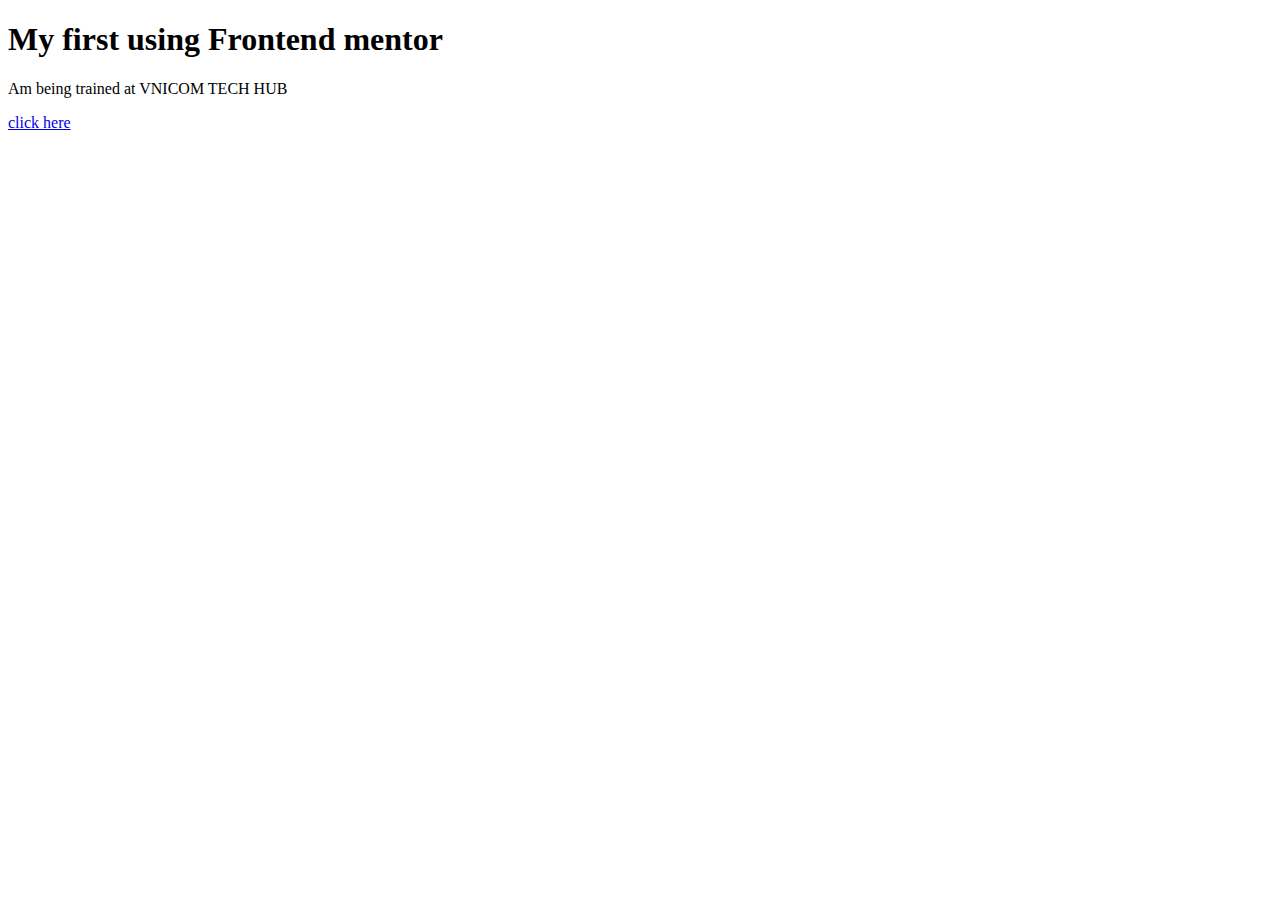
<file: index.html>
<!DOCTYPE html>
<html lang="en">
  <head>
    <meta charset="UTF-8" />
    <meta name="viewport" content="width=device-width, initial-scale=1.0" />
    <title>Document</title>
  </head>
  <body>
    <h1>My first using Frontend mentor</h1>
    <p>Am being trained at VNICOM TECH HUB</p>
    <a href="./news-homepage-main/index.html">click here</a>
 </html>
  </body>
</html>
</file>
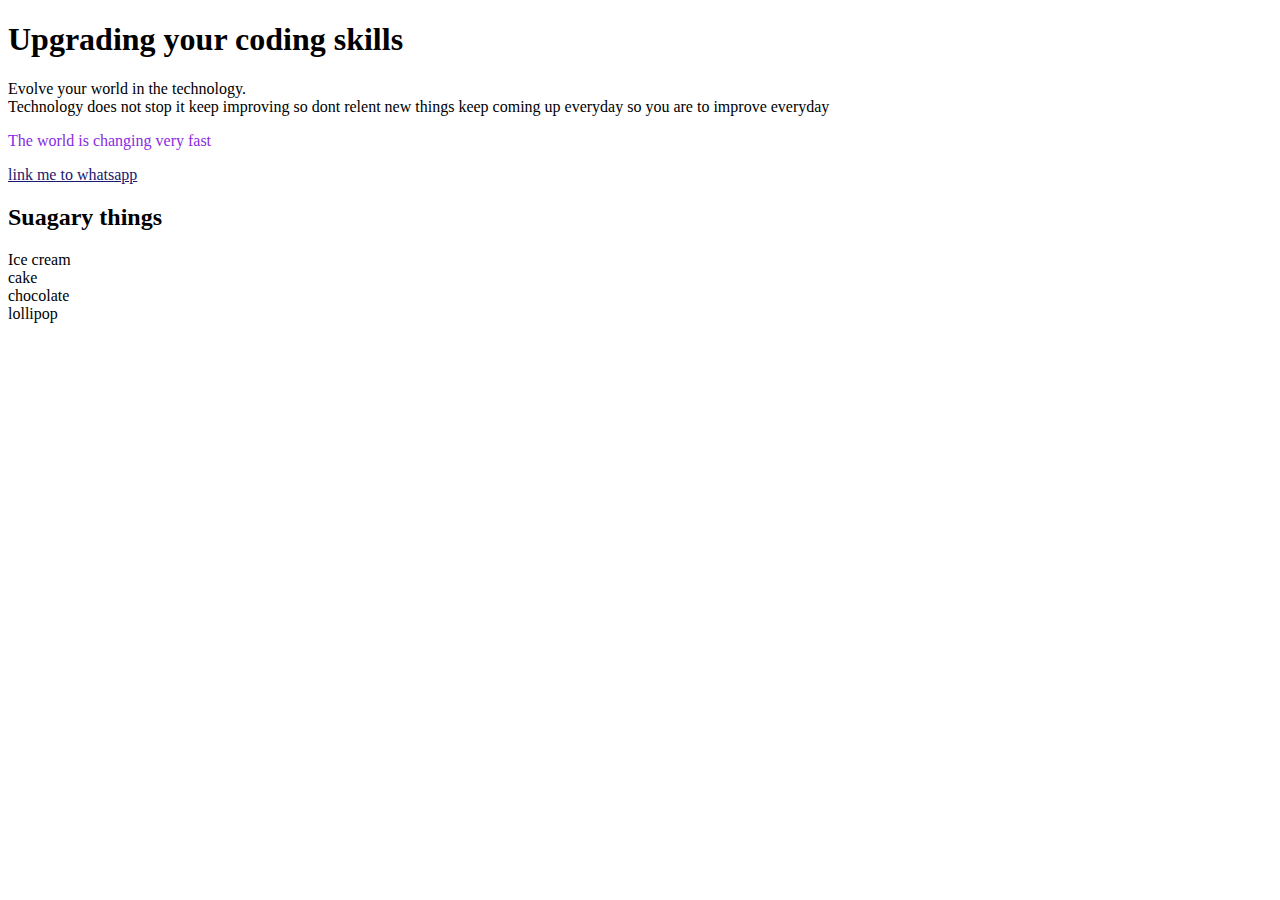
<file: class_1/index.html>
<!DOCTYPE html>
<html lang="en">
<head>
    <meta charset="UTF-8">
    <meta name="viewport" content="width=device-width, initial-scale=1.0">
    <title>Frontend class vthcohort 3 | Home</title>
</head>
<body>
    <title>My first HTML Website</title>

    <h1>Upgrading your coding skills</h1>

    <p>Evolve your world in the technology.<br> Technology does not stop it keep improving so dont relent new things keep coming up everyday so you are to improve everyday </p>
    
     <p style="color: blueviolet;">The world is changing very fast</p>

     <a href="https/www.whatsapp.com" style="color: midnightblue;">link me to whatsapp </a>

     <h2>Suagary things</h2>
       <li>Ice cream</li>
       <li>cake</li>
        <li>chocolate</li>
       <li>lollipop</li>
     
</body>
</html>
</file>
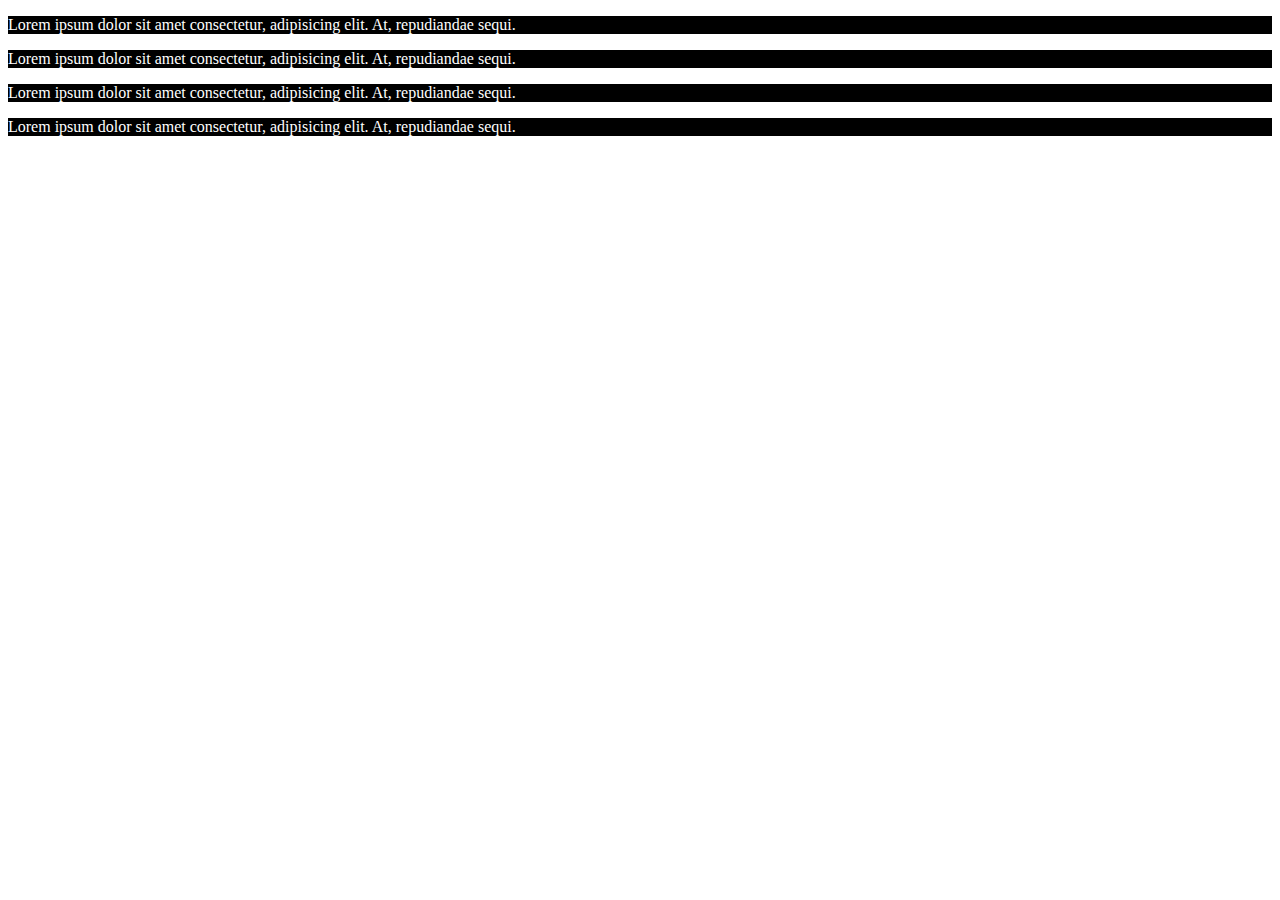
<file: class_2/index.html>
<!DOCTYPE html>
<html lang="en">
<head>
    <meta charset="UTF-8">
    <meta name="viewport" content="width=device-width, initial-scale=1.0">
    <link rel="stylesheet" href="index.css">
    <title>CSS | Home</title>
</head>
<body>
    <main id="main+_comtainer">
        <section>
            <p>Lorem ipsum dolor sit amet consectetur, adipisicing elit. At, repudiandae sequi.</p>
        </section>
        <section>
            <p>Lorem ipsum dolor sit amet consectetur, adipisicing elit. At, repudiandae sequi.</p>
        </section>
        <section>
            <p>Lorem ipsum dolor sit amet consectetur, adipisicing elit. At, repudiandae sequi.</p>
        </section>
        <section>
            <p>Lorem ipsum dolor sit amet consectetur, adipisicing elit. At, repudiandae sequi.</p>
        </section>
    </main>
</body>
</html>
</file>
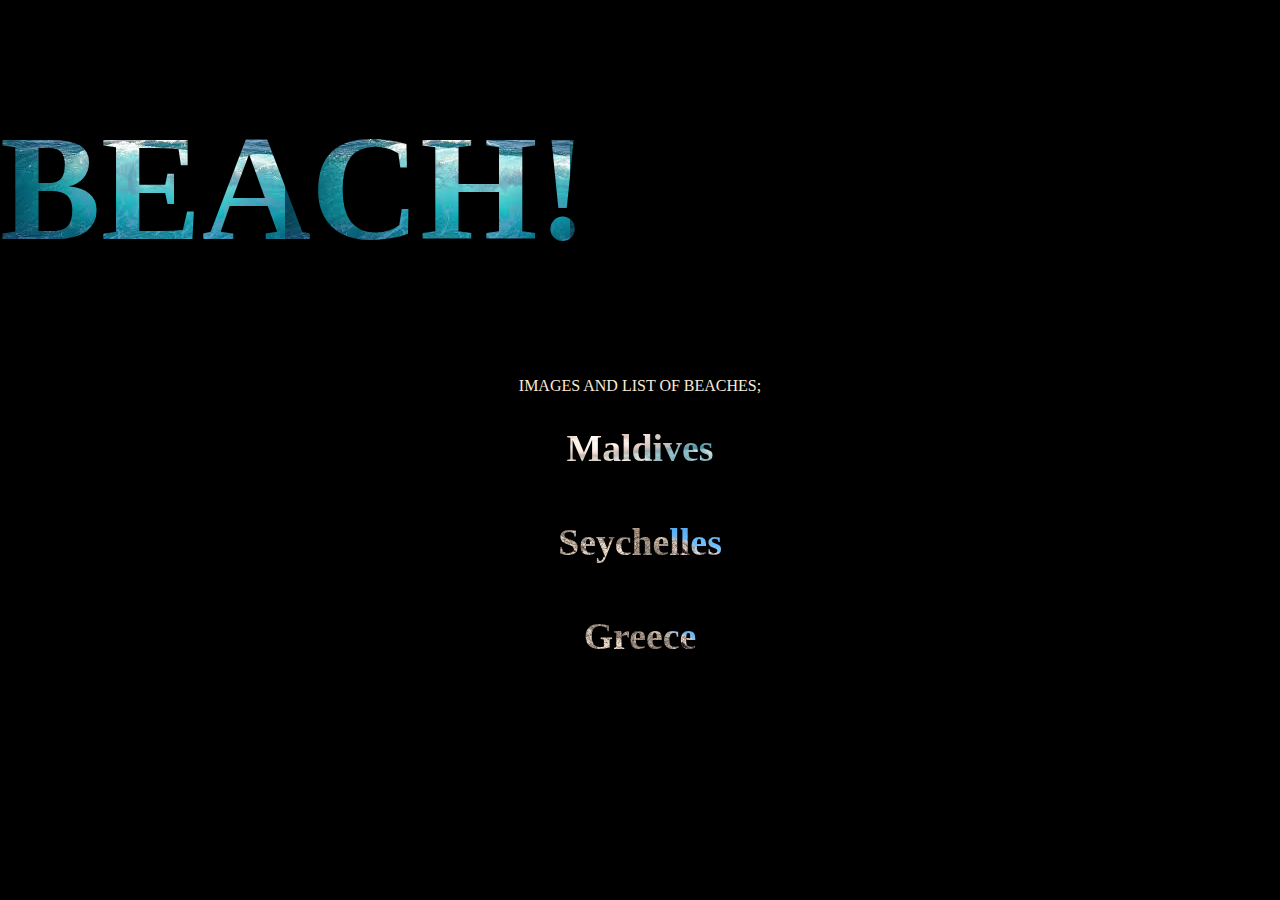
<file: class_assignment/index.html>
<!DOCTYPE html>
<html lang="en">
<head>
    <meta charset="UTF-8">
    <meta name="viewport" content="width=device-width, initial-scale=1.0">
    <link rel="stylesheet" href="index.css">
    <title>ASSIGNMENT</title>
</head>
<body>
    <h1>BEACH!</h1> 
    
    <p>IMAGES AND LIST OF BEACHES;</p>
    <h2>Maldives</h2>
    <h4>Seychelles</h4>
    <h4>Greece</h4>
      
</body>

</html>
</file>
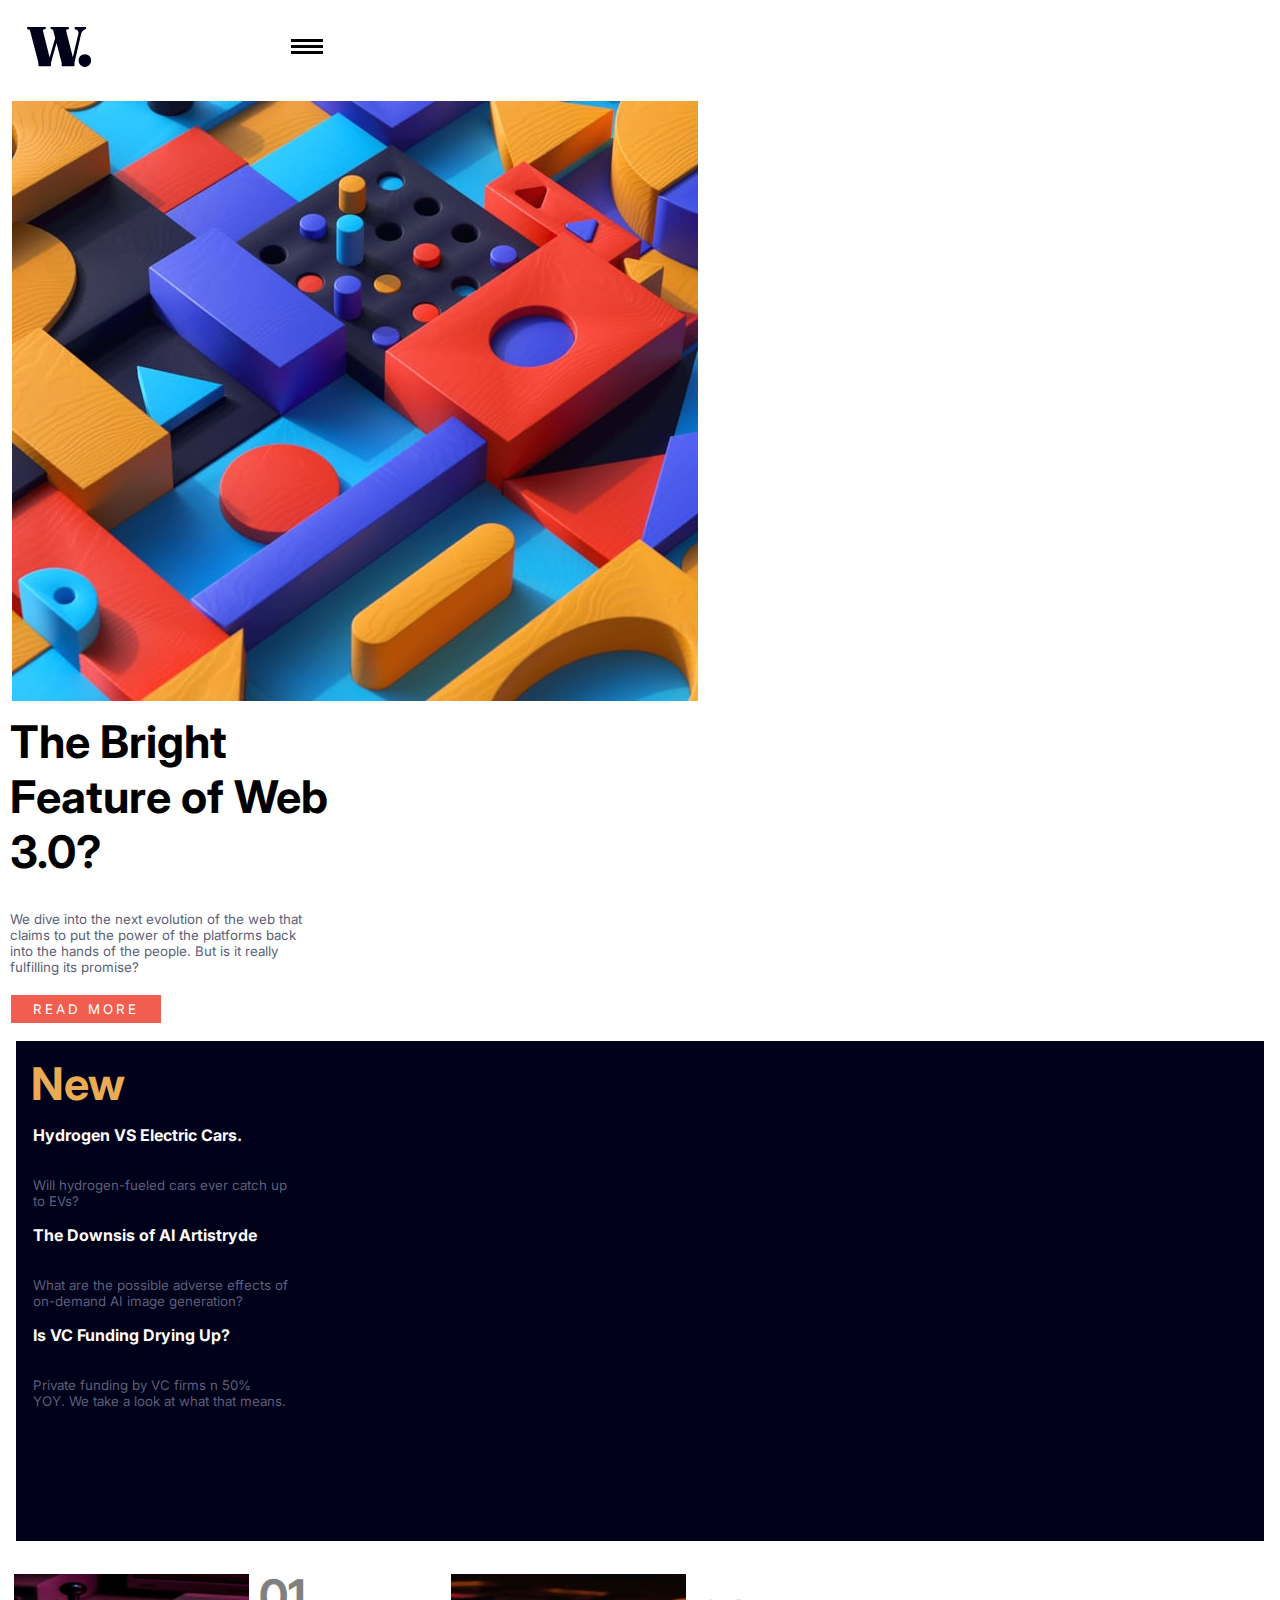
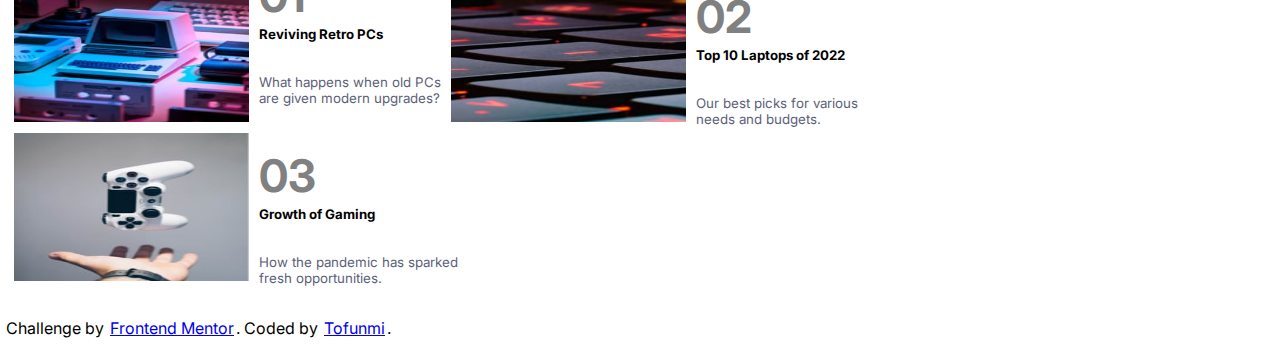
<file: news-homepage-main/index.html>
<!DOCTYPE html>
<html lang="en">
<head>
  <meta charset="UTF-8">
  <meta name="viewport" content="width=device-width, initial-scale=1.0">
  <link rel="icon" type="image/png" sizes="32x32" href="./assets/images/favicon-32x32.png">
  <link rel="preconnect" href="https://fonts.googleapis.com">
  <link rel="preconnect" href="https://fonts.gstatic.com" crossorigin>
  <link href="https://fonts.googleapis.com/css2?family=Inter:wght@100..900&display=swap" rel="stylesheet">

  <link rel="stylesheet" href="./css/main.css">
  <title>Tofunmi Mentor | News Homepage</title>
</head>
<body>
  <header class="main_header">
    <div class="container">
      <div>
         <img src="./assets/images/logo.svg">
    </div>
    <input type="checkbox" name="checkbox" id="input">
    <nav class="navbar">
      <ul class="classlist">
        <li class="listitem"><a href="#" class="listlink">Home</a></li>
        <li class="listitem"><a href="#" class="listlink">New</a></li>
        <li class="listitem"><a href="#" class="listlink">Popular</a></li>
        <li class="listitem"><a href="#" class="listlink">Trending</a></li>
        <li class="listitem"><a href="#" class="listlink">Category</a></li>
      </ul>
    </nav>
    <div class="menucontainer">
      <label for="input" class="menuButton">
       <span class="hamburger">
       </span>
     </div>
  </header>

  <section class="section_1">
  <div class="wrapper">
    <div class="img"> 
      <img src="./assets/images/image-web-3-mobile.jpg">
     </div>
   </div>

   <div>
    <h1>The Bright<br> Feature of Web<br> 3.0?</h1>
    <p>We dive into the next evolution of the web that<br> claims to put the power of the platforms back<br> into the hands of the people. 
      But is it really<br> fulfilling its promise? <a href="READ MORE" class="a">READ MORE</a></p>
   </div>
  </section>

  <section>
    <div class="item">
      <div>
        <h3>New</h3>
        <div>
          <h4 class="h4">Hydrogen VS Electric Cars.</h4>
          <p>Will hydrogen-fueled cars ever catch up <br>to EVs?</p>
      </div>
        
       <div>
        <h4>The Downsis of AI Artistryde</h4>
        <p> What are the possible adverse effects of<br> on-demand AI image generation?</p> 
       </div>
       
        <div>
          <h4>Is VC Funding Drying Up?</h4>
        <p> Private funding by VC firms n 50% <br>YOY. We take a look at what that means.</p>
        </div>
        </div>
  </section>

  <section>
    <div class="center">
          <img src="./assets/images/image-retro-pcs.jpg" class="pic">
            <div class="text">
            <h1 class="index">01</h1>
           <h5>Reviving Retro PCs</h5>
            <p>What happens when old PCs <br>are given modern upgrades?</p><br>
             </div>

          <img src="./assets/images/image-top-laptops.jpg" class="pic">
          <div class="text">
          <h1 class="index">02</h1>
          <h5>Top 10 Laptops of 2022</h5> 
         <p>Our best picks for various <br>needs and budgets.</p>
           </div>
        
          <img src="./assets/images/image-gaming-growth.jpg" class="pic">
          <div class="text">
          <h1 class="index">03</h1>
          <h5>Growth of Gaming</h5> 
          <p> How the pandemic has sparked<br> fresh opportunities.</p> 
         </div>
        </div>
        </section>
  
  <div class="attribution">
    Challenge by <a href="https://www.frontendmentor.io?ref=challenge" target="_blank">Frontend Mentor</a>. 
    Coded by <a href="#">Tofunmi</a>.
    </div>
  </section>
</body>
</html>
</file>
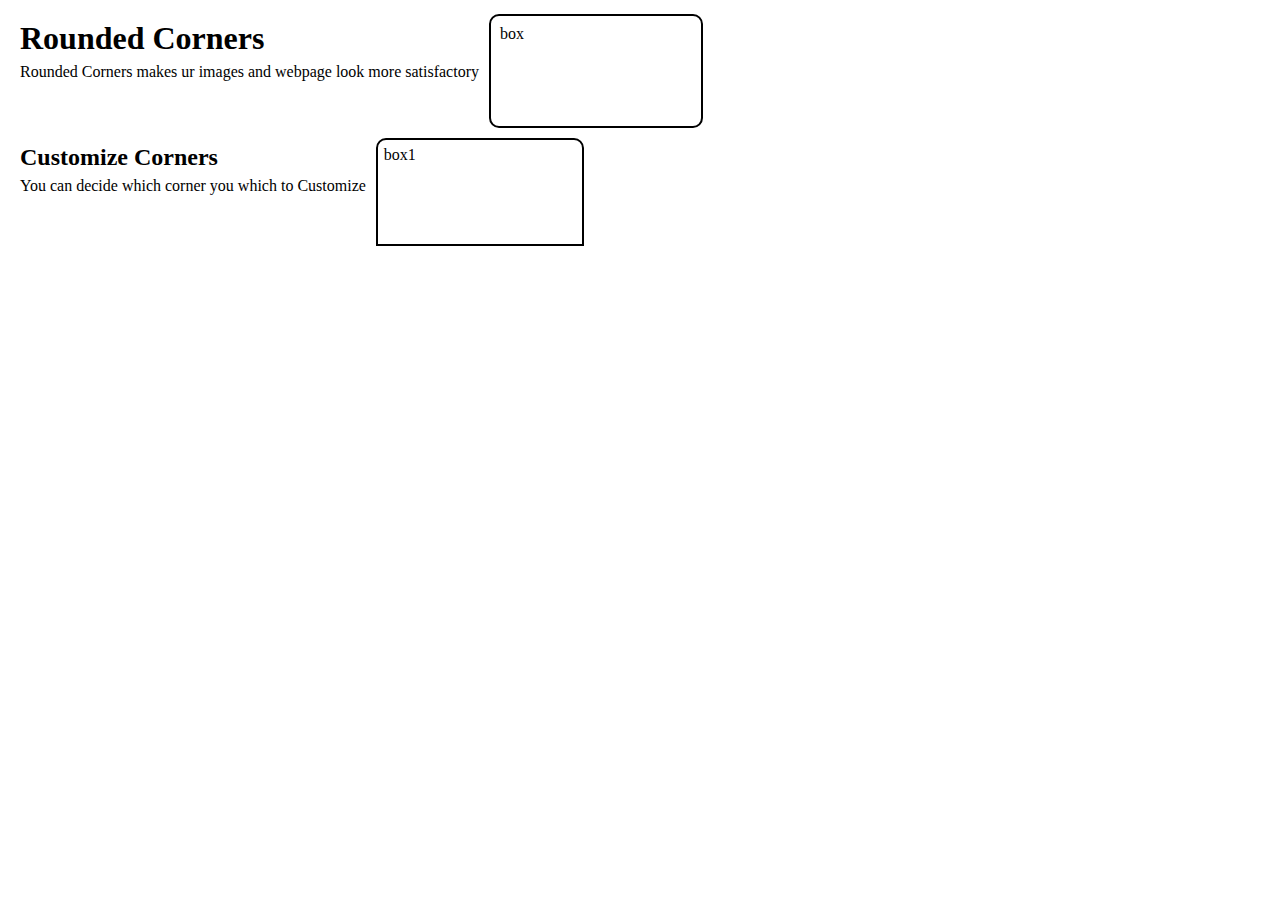
<file: class_1/corner/index.html>
<!DOCTYPE html>
<html lang="en">
<head>
    <meta charset="UTF-8">
    <meta name="viewport" content="width=device-width, initial-scale=1.0">
    <link rel="stylesheet" href="style.css">
    <title>DOCUMENT</title>
</head>
<body>
     <section>
        <div>
            <h1>Rounded Corners</h1>
            <p>Rounded Corners makes ur images and webpage look more satisfactory </p>
            </div>
    
        <div class="p">
          <p>box</p>  
        </div>
         </div>
     </section>
     
     <section1>
        <div>
            <h2>Customize Corners</h2>
            <p>You can decide which corner you which to Customize</p>
        
         </div>
       
        <div class="p1">
            <p>box1</p>
        </div>
     </section1>
    
</body>
</html>
</file>
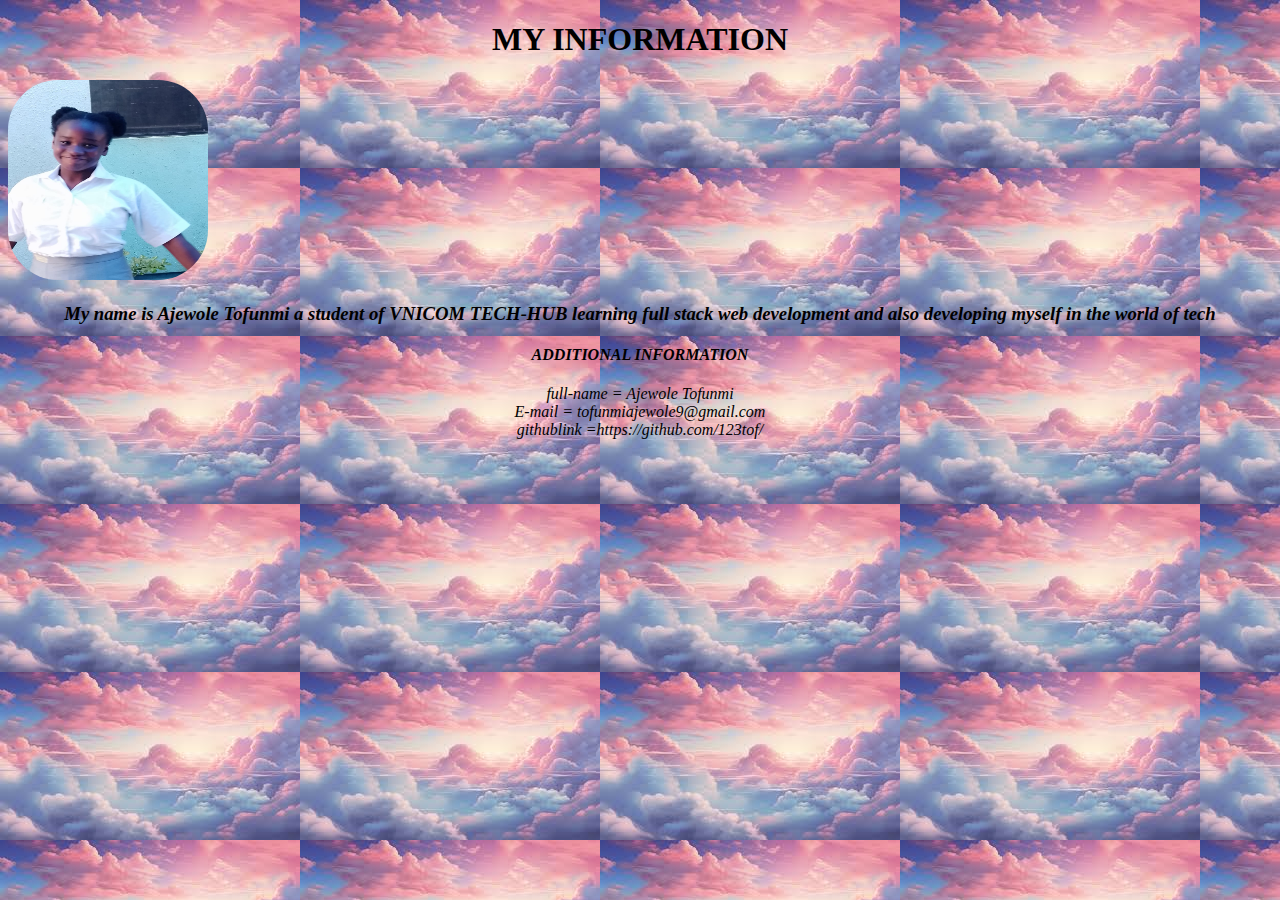
<file: class_1/portfolio/index.html>
<!DOCTYPE html>
<html lang="en">
<head>
    <meta charset="UTF-8">
    <meta name="viewport" content="width=device-width, initial-scale=1.0">
    <link rel="stylesheet" href="style.css">
    <title>PORTFOLIO</title>
</head>
<body style="background-image: url(wall.jpg );">
    <h1 style="text-align: center;" >MY INFORMATION</h1>
    <style style="background-image: 90px;"></style>
    

    <section>
        <img src="img.jpg.jpg" alt=""  style="height: 200px;" style="width: 300px;">
    </section>    
        <h3><i>My name is Ajewole Tofunmi a student of VNICOM TECH-HUB learning full stack web development and also developing myself in the world of tech</i></h3>
    

    <section>
        <h4 style="text-align: center;"><i>ADDITIONAL INFORMATION</i></h4>
        
            <li style="text-align: center;"><i>full-name = Ajewole Tofunmi</i></li>
            <li style="text-align: center;"><i>E-mail = tofunmiajewole9@gmail.com</i></li>
            <li style="text-align: center;"><i>githublink =https://github.com/123tof/ </i></li>
        </ul>
    </section>
</body>
</html>
</file>
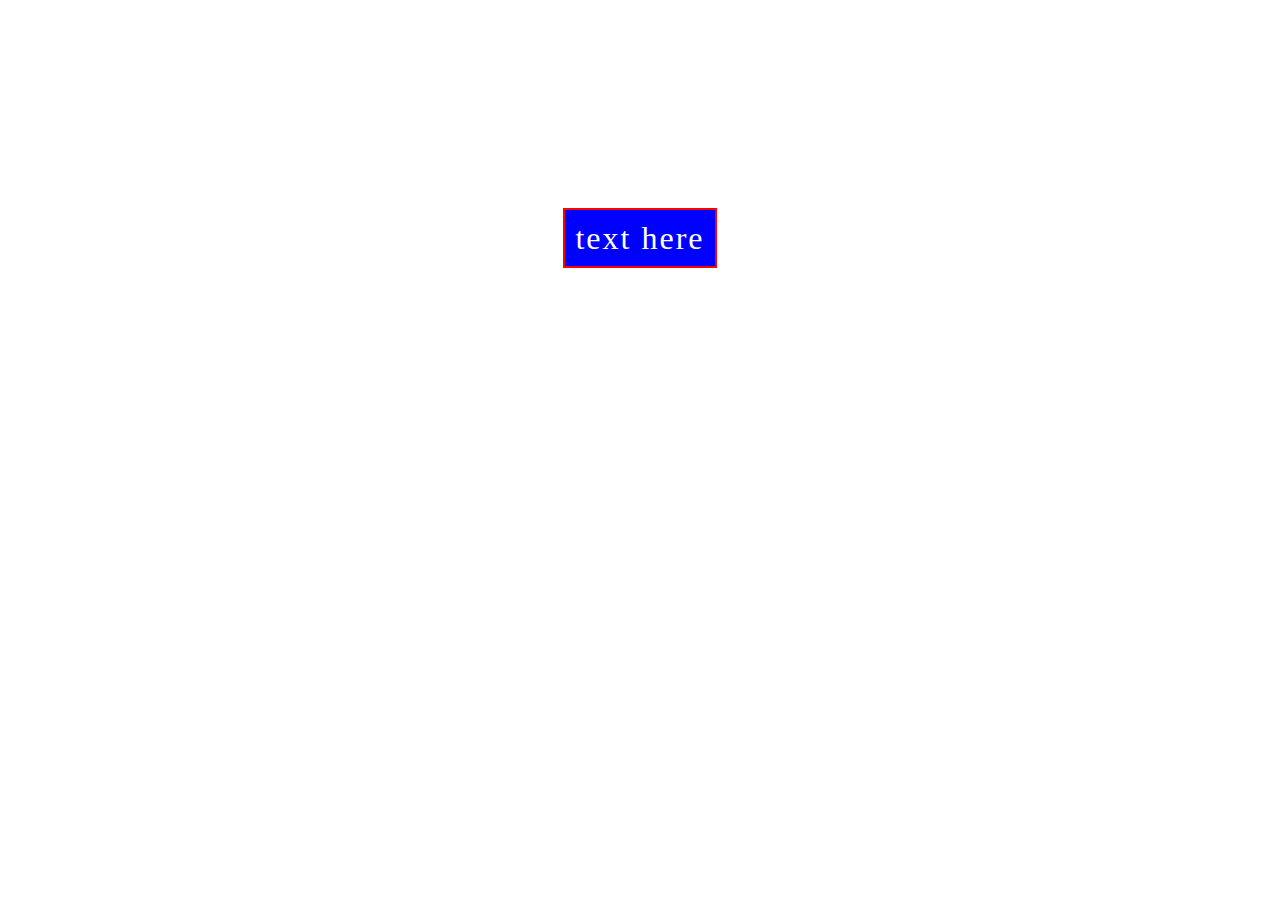
<file: news-homepage-main/class_3/index.html>
<!DOCTYPE html>
<html lang="en">
<head>
    <meta charset="UTF-8">
    <meta name="viewport" content="width=device-width, initial-scale=1.0">
    <link rel="stylesheet" href="style.css">
    <title>Document</title>
</head>
<body>
    <a href="#" class="btn">text here</a>
</body>
</html>
</file>
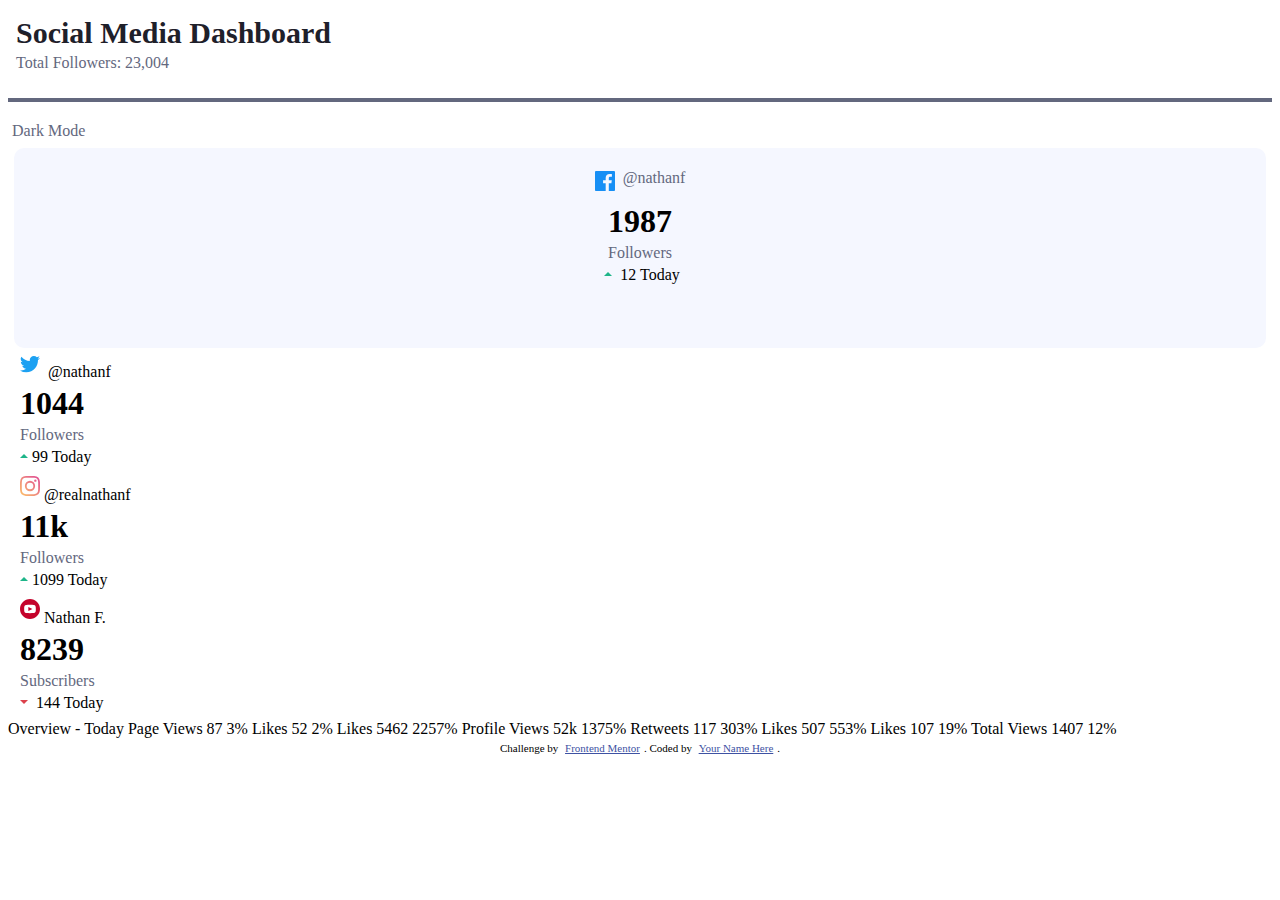
<file: social-media-dashboard-with-theme-switcher-master/social-media-dashboard-with-theme-switcher-master/index.html>
<!DOCTYPE html>
<html lang="en">
<head>
  <meta charset="UTF-8">
  <meta name="viewport" content="width=device-width, initial-scale=1.0"> <!-- displays site properly based on user's device -->

  <link rel="icon" type="image/png" sizes="32x32" href="./images/favicon-32x32.png">
  <link rel="stylesheet" href="css/main.css ">
  <title>Frontend Mentor | [Challenge Name Here]</title>

  <!-- Feel free to remove these styles or customise in your own stylesheet 👍 -->
  <style>
    .attribution { font-size: 11px; text-align: center; }
    .attribution a { color: hsl(228, 45%, 44%); }
  </style>
</head>
<body>
<header>
  <h2>Social Media Dashboard</h2>
  <p>Total Followers: 23,004</p> 
</header>
 <div class="custom_line"></div>
  
   <p>Dark Mode</p> 

<section>
  <div class="smf">
    <div class="social">
      <img src="images/icon-facebook.svg">
      <p> @nathanf</p>
    </div>
    <h1>1987</h1>
    <p>Followers</p>
   <img src="images/icon-up.svg"> 12 Today
  
  </div>

  <div>
   <img src="images/icon-twitter.svg"> @nathanf
   <h1>1044</h1> 
    <p>Followers</p>
   <img src="images/icon-up.svg">99 Today
  </div>
 
<div>
   <img src="images/icon-instagram.svg">@realnathanf
   <h1>11k</h1> 
   <p>Followers</p>
   <img src="images/icon-up.svg">1099 Today
</div>
 
<div>
  <img src="images/icon-youtube.svg">Nathan F.
  <h1>8239</h1>
  <p>Subscribers</p>
  <img src="images/icon-down.svg"> 144 Today
</div>
</section>
  
  



  Overview - Today

  Page Views
  87
  3%

  Likes
  52
  2%

  Likes
  5462
  2257%

  Profile Views
  52k
  1375%

  Retweets
  117
  303%

  Likes
  507
  553%

  Likes
  107
  19%

  Total Views
  1407
  12%
  
  <div class="attribution">
    Challenge by <a href="https://www.frontendmentor.io?ref=challenge" target="_blank">Frontend Mentor</a>. 
    Coded by <a href="#">Your Name Here</a>.
  </div>
</body>
</html>
</file>
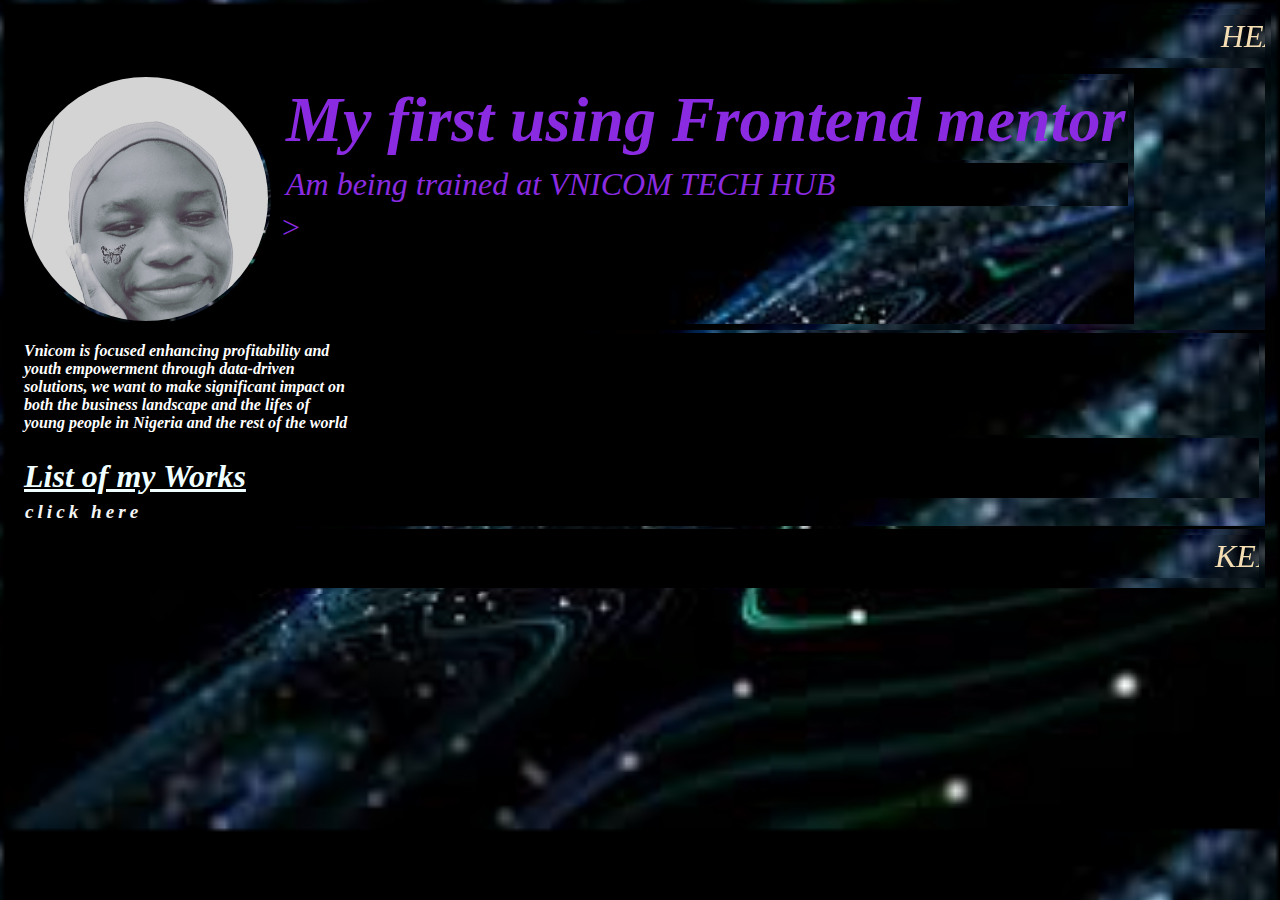
<file: file.html>
<!DOCTYPE html>
<html lang="en">
  <head>
    <meta charset="UTF-8" />
    <meta name="viewport" content="width=device-width, initial-scale=1.0" />
    <link rel="stylesheet" href="style.css">
    <title>Document</title>
  </head>
  <body>
    <marquee>HEADLINES: YOU ARE WELCOME TO VNICOM COME AND LEARN AND IMPACT OTHERS</marquee>
    <header class="wrapper">
      <img src="whix.jpg" alt="a lady picture" class="container">
      <div class="info">
        <h1>My first using Frontend mentor</h1>
        <p>Am being trained at VNICOM TECH HUB</p>
        >
      </div>
       </header>

      <section>
        <p>Vnicom is focused enhancing profitability and<br>youth empowerment through data-driven<br> solutions, we want to make significant impact on<br> both the business landscape and the lifes of<br> young people in Nigeria and the rest of the world<br></p>
        <h3>List of my Works</h3>
        <a href="./news-homepage-main/index.html">click here</a>
      </section>
      
   <footer>
    <marquee>KEEP EVOLVING MOVE NEVER SLOW YOUR SPEED!!!</marquee>
   </footer>

   
 </html>
  </body>
</html>
</file>
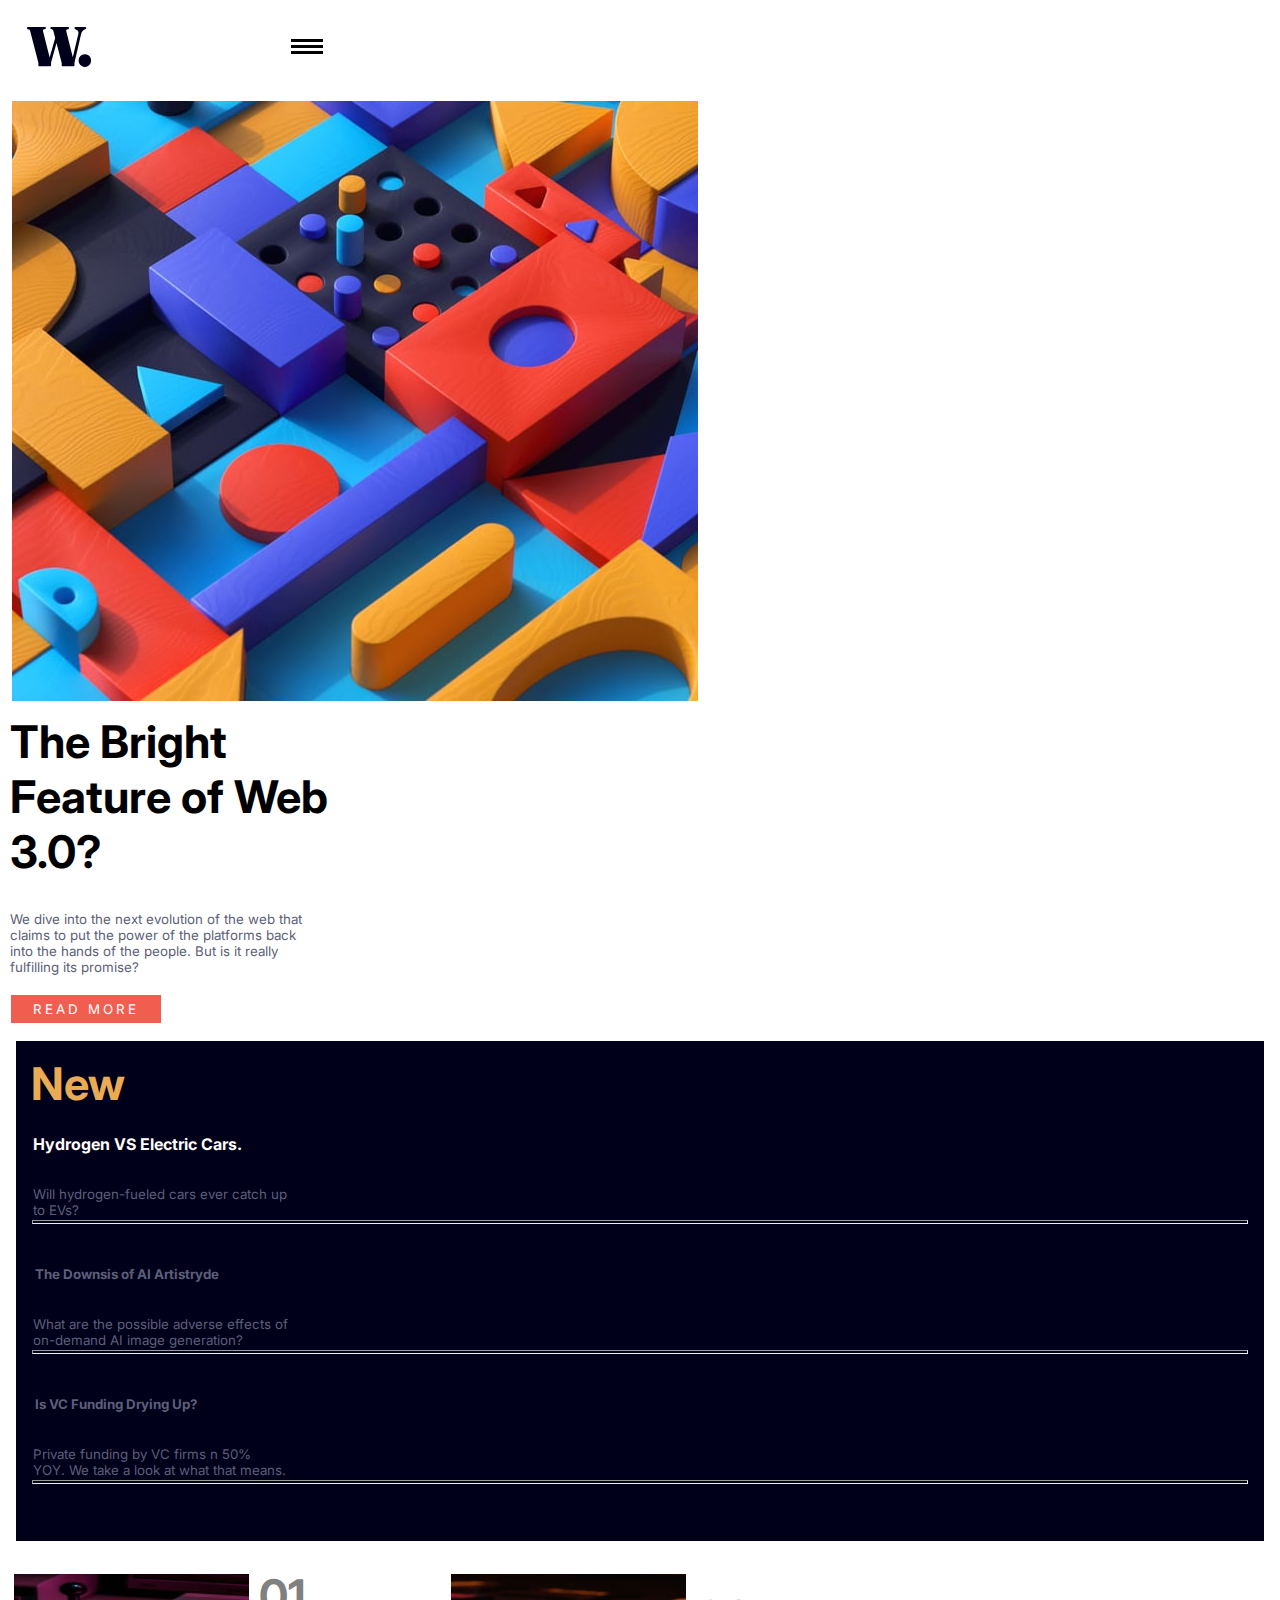
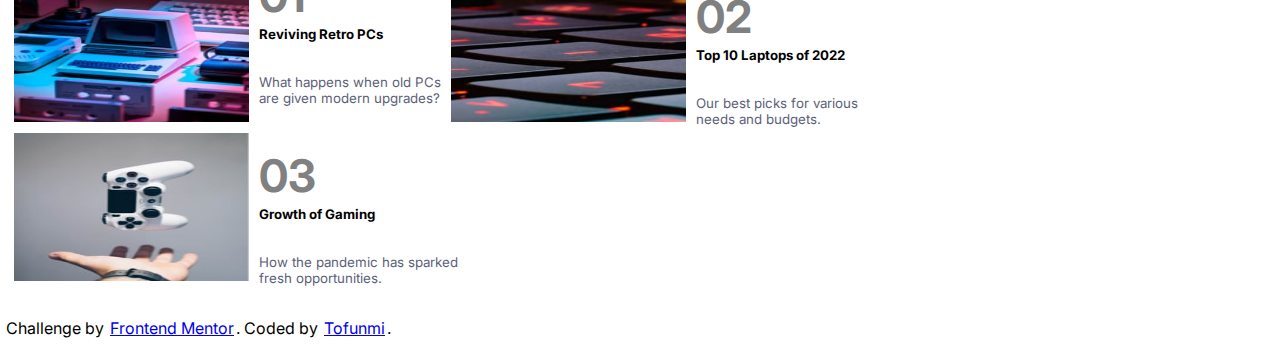
<file: news-homepage-main/index1.html>
<!DOCTYPE html>
<html lang="en">
<head>
  <meta charset="UTF-8">
  <meta name="viewport" content="width=device-width, initial-scale=1.0">
  <link rel="icon" type="image/png" sizes="32x32" href="./assets/images/favicon-32x32.png">
  <link rel="preconnect" href="https://fonts.googleapis.com">
  <link rel="preconnect" href="https://fonts.gstatic.com" crossorigin>
  <link href="https://fonts.googleapis.com/css2?family=Inter:wght@100..900&display=swap" rel="stylesheet">

  <link rel="stylesheet" href="./css/main.css">
  <title>Tofunmi Mentor | News Homepage</title>
</head>
<body>
  <header class="main_header">
    <div class="container">
      <div>
         <img src="./assets/images/logo.svg">
    </div>
    <input type="checkbox" name="checkbox" id="input">
    <nav class="navbar">
      <ul class="classlist">
        <li class="listitem"><a href="#" class="listlink">Home</a></li>
        <li class="listitem"><a href="#" class="listlink">New</a></li>
        <li class="listitem"><a href="#" class="listlink">Popular</a></li>
        <li class="listitem"><a href="#" class="listlink">Trending</a></li>
        <li class="listitem"><a href="#" class="listlink">Category</a></li>
      </ul>
    </nav>
    <div class="menucontainer">
      <label for="input" class="menuButton">
       <span class="hamburger">
       </span>
     </div>
  </header>

  <section class="section_1">
  <div class="wrapper">
    <div class="img"> 
      <img src="./assets/images/image-web-3-mobile.jpg" alt="">
     </div>
   </div>

   <div>
    <h1>The Bright<br> Feature of Web<br> 3.0?</h1>
    <p>We dive into the next evolution of the web that<br> claims to put the power of the platforms back<br> into the hands of the people. 
      But is it really<br> fulfilling its promise? <a href="READ MORE" class="a">READ MORE</a></p>
   </div>
  </section>

  <section>
    <div class="item">
      <div>
        <h3>New</h3>
        <div class="note">
          <h4 class="h4">Hydrogen VS Electric Cars.</h4>
          <p>Will hydrogen-fueled cars ever catch up <br>to EVs?</p>
          <hr>
      
        
       
        <h4><p>The Downsis of AI Artistryde</p></h4>
        <p> What are the possible adverse effects of<br> on-demand AI image generation?</p> 
        <hr>
       
       
        
          <h4><p>Is VC Funding Drying Up?</p></h4>
        <p> Private funding by VC firms n 50% <br>YOY. We take a look at what that means.</p>
        <hr>
        </div>
  </section>

  <section>
    <div class="center">
          <img src="./assets/images/image-retro-pcs.jpg" class="pic">
            <div class="text">
            <h1 class="index">01</h1>
           <h5>Reviving Retro PCs</h5>
            <p>What happens when old PCs <br>are given modern upgrades?</p><br>
             </div>

          <img src="./assets/images/image-top-laptops.jpg" class="pic">
          <div class="text">
          <h1 class="index">02</h1>
          <h5>Top 10 Laptops of 2022</h5> 
         <p>Our best picks for various <br>needs and budgets.</p>
           </div>
        
          <img src="./assets/images/image-gaming-growth.jpg" class="pic">
          <div class="text">
          <h1 class="index">03</h1>
          <h5>Growth of Gaming</h5> 
          <p> How the pandemic has sparked<br> fresh opportunities.</p> 
         </div>
        </div>
        </section>
        
  
  <div class="attribution">
    Challenge by <a href="https://www.frontendmentor.io?ref=challenge" target="_blank">Frontend Mentor</a>. 
    Coded by <a href="#">Tofunmi</a>.
    </div>
  </section>
</body>
</html>
</file>
<file: class_2/index.css>
section{
    background-color: black;
}
p{
    color: white;
}
</file>
<file: class_assignment/index.css>
body{
    background-color: black;
    color: antiquewhite;
    padding: 0;
    margin: 0;
}
h1{
    font-size: 4cm;
    background-image: url(water.jpg);
    color: transparent;
    background-clip: text;
}
h2{
    font-size: 1cm;
    background-image: url(maldive.jpg);
    color: transparent;
    background-clip: text;
    text-align: center;
}
h3{
    font-size: 1cm;
    background-image: url(seychelles.jpg);
    color: transparent;
    background-clip: text; 
    text-align: center;
}
h4{
    font-size: 1cm;
    background-image: url(greece.jpg);
    color: transparent;
    background-clip: text; 
    text-align: center;
}
p{
    text-align: center;
}
</file>
<file: news-homepage-main/css/main.css>
*{
padding: 1px;
margin: 1px;
box-sizing: border-box;
font-family: "Inter", sans-serif;
}

.container{
    padding: 1rem;
    display: flex;
    align-items: center;
    margin-right: 10px;
    justify-content: space-between;
  }
  
 #input{
    display: none;
    bottom: 0;
  }
  
  
 .navbar{
    display: none;
    background-color: hsla(240, 100%, 5%, 0.442);
    position: absolute;
    top: 0;
    bottom: 0;
    left: 0;
    right: 0;
    transition:  ease-in-out cubic-bezier(0.075, 0.82, 0.165, 1);
    justify-content: space-between;
  }

.menucontainer{
    position: relative;
    display: block;
    width: 32px;
    margin-left: auto;
    margin-right: 0;
    justify-content: space-between;
    bottom: 0;
  }
  
.classlist{
    position: absolute;
    background-color: hsla(36, 100%, 99%);
    top: 0;
    left: 25%;
    bottom: 0;
    width: 100%;
    padding: 30% 2rem;
  }
  
.listitems{
    list-style: none;
    margin-bottom: 200px;
    font-size: large;
    bottom: 0;
  }
  
.listlink{
    text-decoration: none;
    color: hsl(240, 100%, 5%);
    display: block;
  }
  
.menuButton{
    position: absolute;
    z-index: 1000;
    justify-content: space-between;
  }
  
.hamburger{
    background-color: black;
    display: block;
    width: 2rem;
    position: absolute;
    left: 12rem;
    z-index: 1000;
    height: 3px;
    justify-content: space-between;
    justify-items: center;
    bottom: -5px;
    top: -6px;
    text-align: center;
    
  }
  
.hamburger::after{
    content: "";
    top: 6px;
    background-color: black;
    display: block;
    width: 2rem;
    position: absolute;
     text-align: center;
    z-index: 1000;
    height: 3px;
    justify-content: space-between;
    bottom: -5px;
    justify-items: center;
  }
  
.hamburger::before{
    content: "";
    top: -6px;
    background-color: black;
    display: block;
    width: 2rem;
    position: absolute;
    bottom: -5px;
    z-index: 1000;
    height: 3px;
    justify-content: space-between;
    justify-items: end;
    text-align: center;
  }
  
.main_header{
    display: flex;
    justify-content: space-between;
    align-items: center;
  }
  
#input:checked{
    position: absolute;
    right: 1rem;
    z-index: 1000;
  }

#input:checked ~ .menucontainer .hamburger{
    transform: rotate(0.625turn);
  }
  
#input:checked ~ .menucontainer .hamburger::before{
    transform: rotate(90deg) translate(6px);
  }
  
#input:checked ~ .menucontainer .hamburger::after{
    opacity: 0;
  }
  
 #input:checked + .navbar{
    transform: translate(0%);
    z-index: 500;
    display: flex;
    flex-direction: column;
  }


.wrapper .img  img{
   max-width: 100%; 
  }

  .wrapper .img{
    height: 50%;
  }

  h1{
    font-size: 45px;
    font-weight: bolder;
    font-style: larger;
  
  }
  
  p{
    color:  hsl(236, 13%, 42%);
    font-size: smaller;
  }

  .a{
    display: block;
    border: 1px solid  hsl(5, 85%, 63%);
    width: 150px;
    text-align: center;
    padding: 5px 5px 5px 5px;
    text-decoration: none;
    color: white;
    background-color: hsl(5, 85%, 63%); 
    margin-top: 20px;
    letter-spacing: 3px;
  }

  h3{
    font-weight:  large;
    font-style: bold;
    font-size: 45px;
    color: hsl(35, 77%, 62%);
  }

  .item{
        border: 1px solid  hsl(240, 100%, 5%);
        padding: 10px 10px 10px 10px;
        background-color: hsl(240, 100%, 5%);
        padding: 10px 10px 10px 10px;
        margin: 10px 10px 10px 10px;
        height: 500px;
  }

  h4{
     color: hsl(36, 100%, 99%);
     margin-top: 10px;

  }

  p{
    color: hsl(236, 13%, 42%);
    margin-top: 30px;
  }

  .note{
    margin-top: 10px;
  }

 /* hr{
   opacity: 50%;
   height: 0.1px;
  }*/

  .pic{
    width: 25%;
    display: inline-block;
    height: 150px;
  }
  
  .center{
    margin-top: 5px;
    padding: 5px;
    display: inline-block;
    margin-bottom: 20px;
  }
  
  .text{
    display: inline-block;
  }
  
  .index{
    color: grey;
  }

  /*@media screen and(min-width: 600px;) {
    .item{
      display: grid;
      
}
  }
</file>
<file: class_1/corner/style.css>
*{
    padding: 2px;
    margin: 2px;
}
.p{
    border: 2px solid black;
    width: 200px;
    height: 100px;
    padding: 5px;
    border-radius: 10px;
}

.p1{
    border: 2px solid black;
    width: 200px;
    height: 100px;
    border-top-left-radius: 10px;
    border-top-right-radius: 10px;
}
section{
    display: flex;
}

section1{
    display: flex;
}
</file>
<file: class_1/portfolio/style.css>
h3{
    text-align: center;
    align-content: end;
}
img{
    border-radius: 50px;
    border-color: crimson;
    width: 200px;
    height: 300px;
}
</file>
<file: news-homepage-main/class_3/style.css>
a{
  border: 2px solid red;
  font-size: xx-large;
  margin-bottom: 200px;
  text-align: center;
  text-decoration: none;
  color: white;
}

.btn{
    background-color: blue;
    letter-spacing: 2px;
    padding: 10px;
    width: 10px;
    text-align: center;
}

*{
    text-align: center;
    padding: 10px;
    margin-top: 100px;
}
</file>
<file: social-media-dashboard-with-theme-switcher-master/social-media-dashboard-with-theme-switcher-master/css/main.css>
*{
    padding: 2px;
    margin: 2px;
    box-sizing: border-box;
}

/*colors*/
   /*primary colors*/
    /* lime Green: hsl(163, 72%, 41%)
   - Bright Red: hsl(356, 69%, 56%)
   
   - Facebook: hsl(208, 92%, 53%)
   - Twitter: hsl(203, 89%, 53%)
   - Instagram: linear gradient hsl(37, 97%, 70%) to hsl(329, 70%, 58%)
   - YouTube: hsl(348, 97%, 39%)

    Dark Theme
     Toggle: linear gradient hsl(210, 78%, 56%) to hsl(146, 68%, 55%)

     Light Theme
     Toggle: linear gradient hsl(210, 78%, 56%) to hsl(146, 68%, 55%)

     /*Neutral*/
     /*Dark theme*/
      /* Very Dark Blue (BG): hsl(230, 17%, 14%)
       Very Dark Blue (Top BG Pattern): hsl(232, 19%, 15%)
       Dark Desaturated Blue (Card BG): hsl(228, 28%, 20%)
       Desaturated Blue (Text): hsl(228, 34%, 66%)
       White (Text): hsl(0, 0%, 100%)

       /*Light theme*/
       /*White (BG): hsl(0, 0%, 100%)
       Very Pale Blue (Top BG Pattern): hsl(225, 100%, 98%)
       Light Grayish Blue (Card BG): hsl(227, 47%, 96%)
        Dark Grayish Blue (Text): hsl(228, 12%, 44%)
        Very Dark Blue (Text): hsl(230, 17%, 14%)

        /*Light Theme*/

      /* Toggle: hsl(230, 22%, 74%) */

h2{
   color:   hsl(230, 17%, 14%);
   font-weight: xx large;
   font-size: 30px;
   font-weight: 450px;
}

p{
    color:   hsl(228, 12%, 44%);
    padding-top: 0;
}

.custom_line{
    height: 0;
    margin: 20px 0;
    background-color: hsl(228, 12%, 44%) ;
}

.smf{
    background-color: hsl(225, 100%, 98%);
    height: 200px;
    border-radius: 10px;
    text-align: center;
}

.social{
    display: inline-flex;
    padding-top: 15px;

}
</file>
<file: style.css>
*{
    padding: 3px;
    margin: 3px;
    box-sizing: border-box;
    text-align: start;
    background-image: url("star.jpg");
    background-size: cover;
}

marquee{
    font-size: xx-large;
    color: wheat;
    font-style: oblique;
}

.container{
    width: 250px;
    height: 250px;
    text-align: left;
    border-radius: 1500px;
    border: ipx transparent;
}

.wrapper{
    display: flex;
}

.info{
    font-style: italic;
    font-size: xx-large;
    color: blueviolet;
}

p{
    font-weight: 20px;
    font-style: bold;
    
}

section{
    color: white;
    font-style: italic;
    font-weight: bold;
}

a{
    border: 1px solid transparent;
    letter-spacing: 4px;
    color: whitesmoke;
    font-size: larger;
    text-decoration: none;
    border-radius: 7px;
    padding-top: 4px;
    background: transparent;
}

h3{
    color: azure;
    text-decoration: underline;
    padding-top: 20px;
    font-size: xx-large;
    font-style: bolder;
}
</file>
